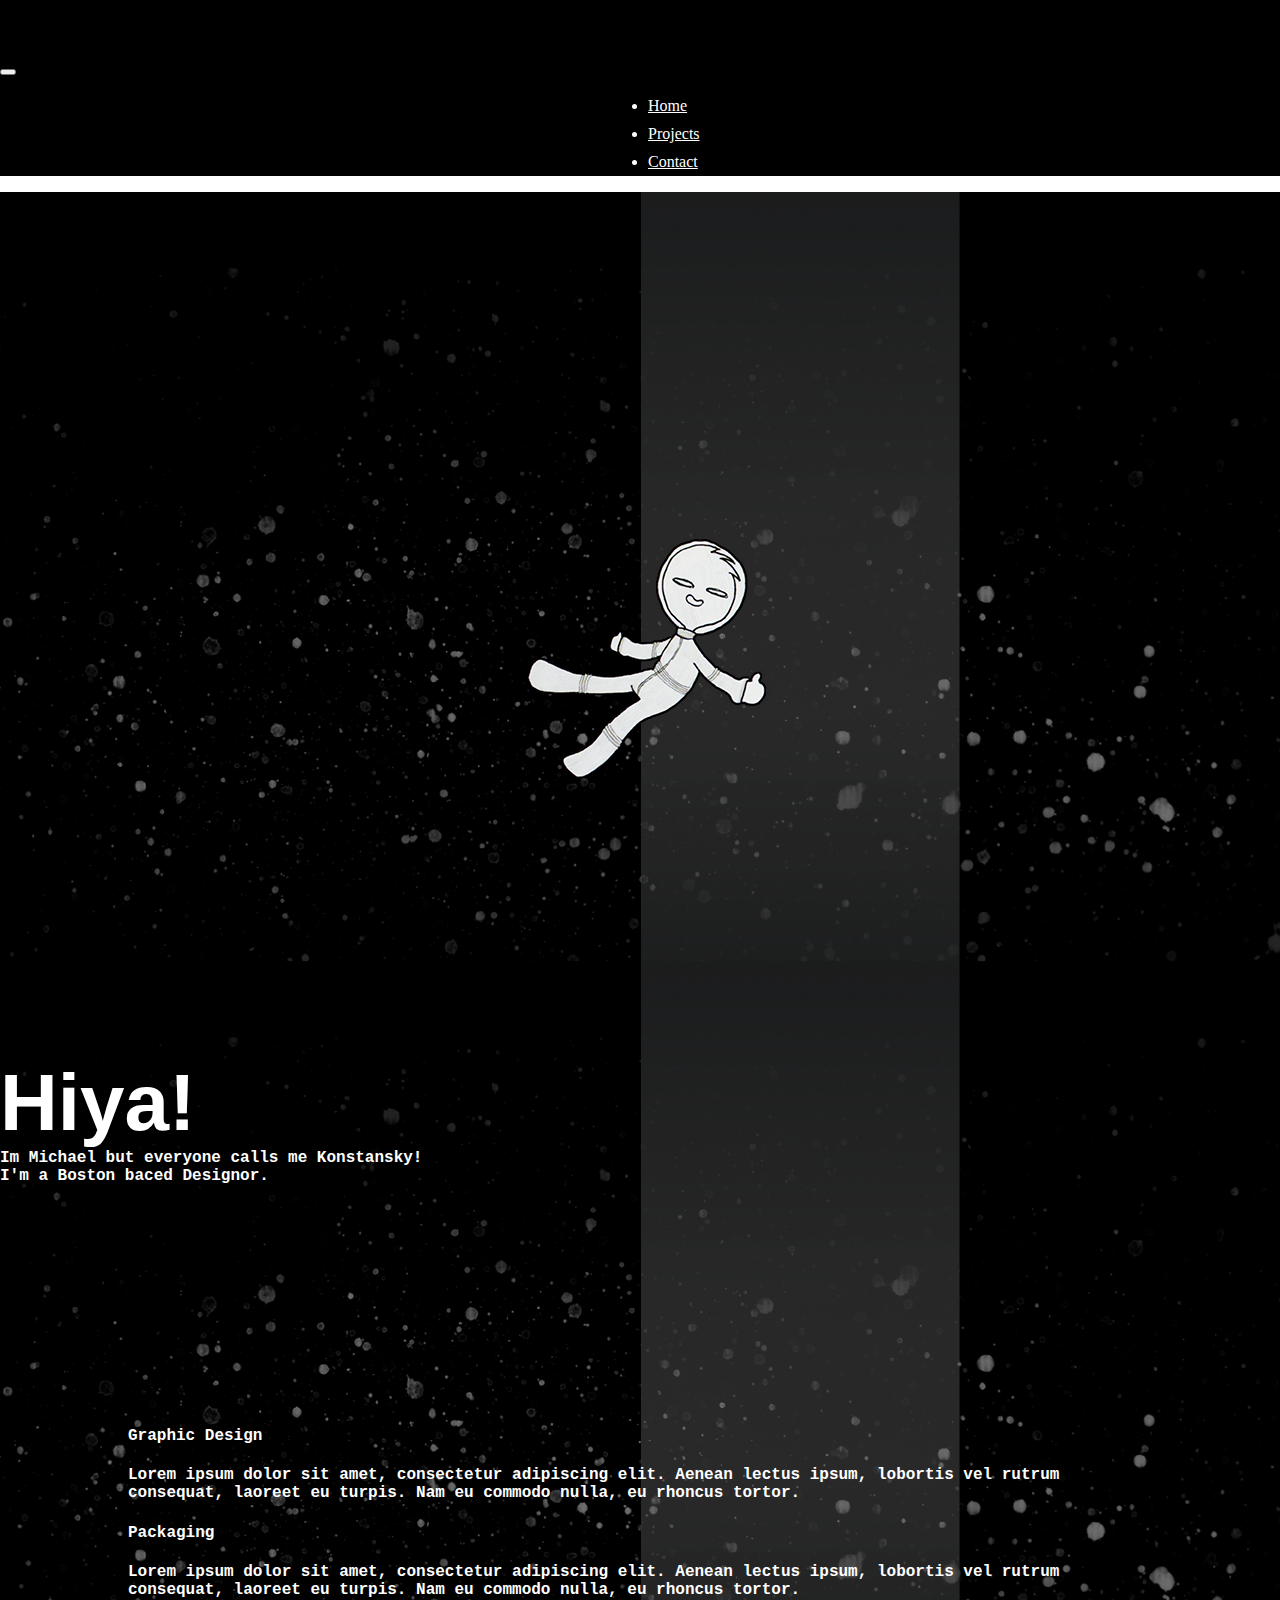
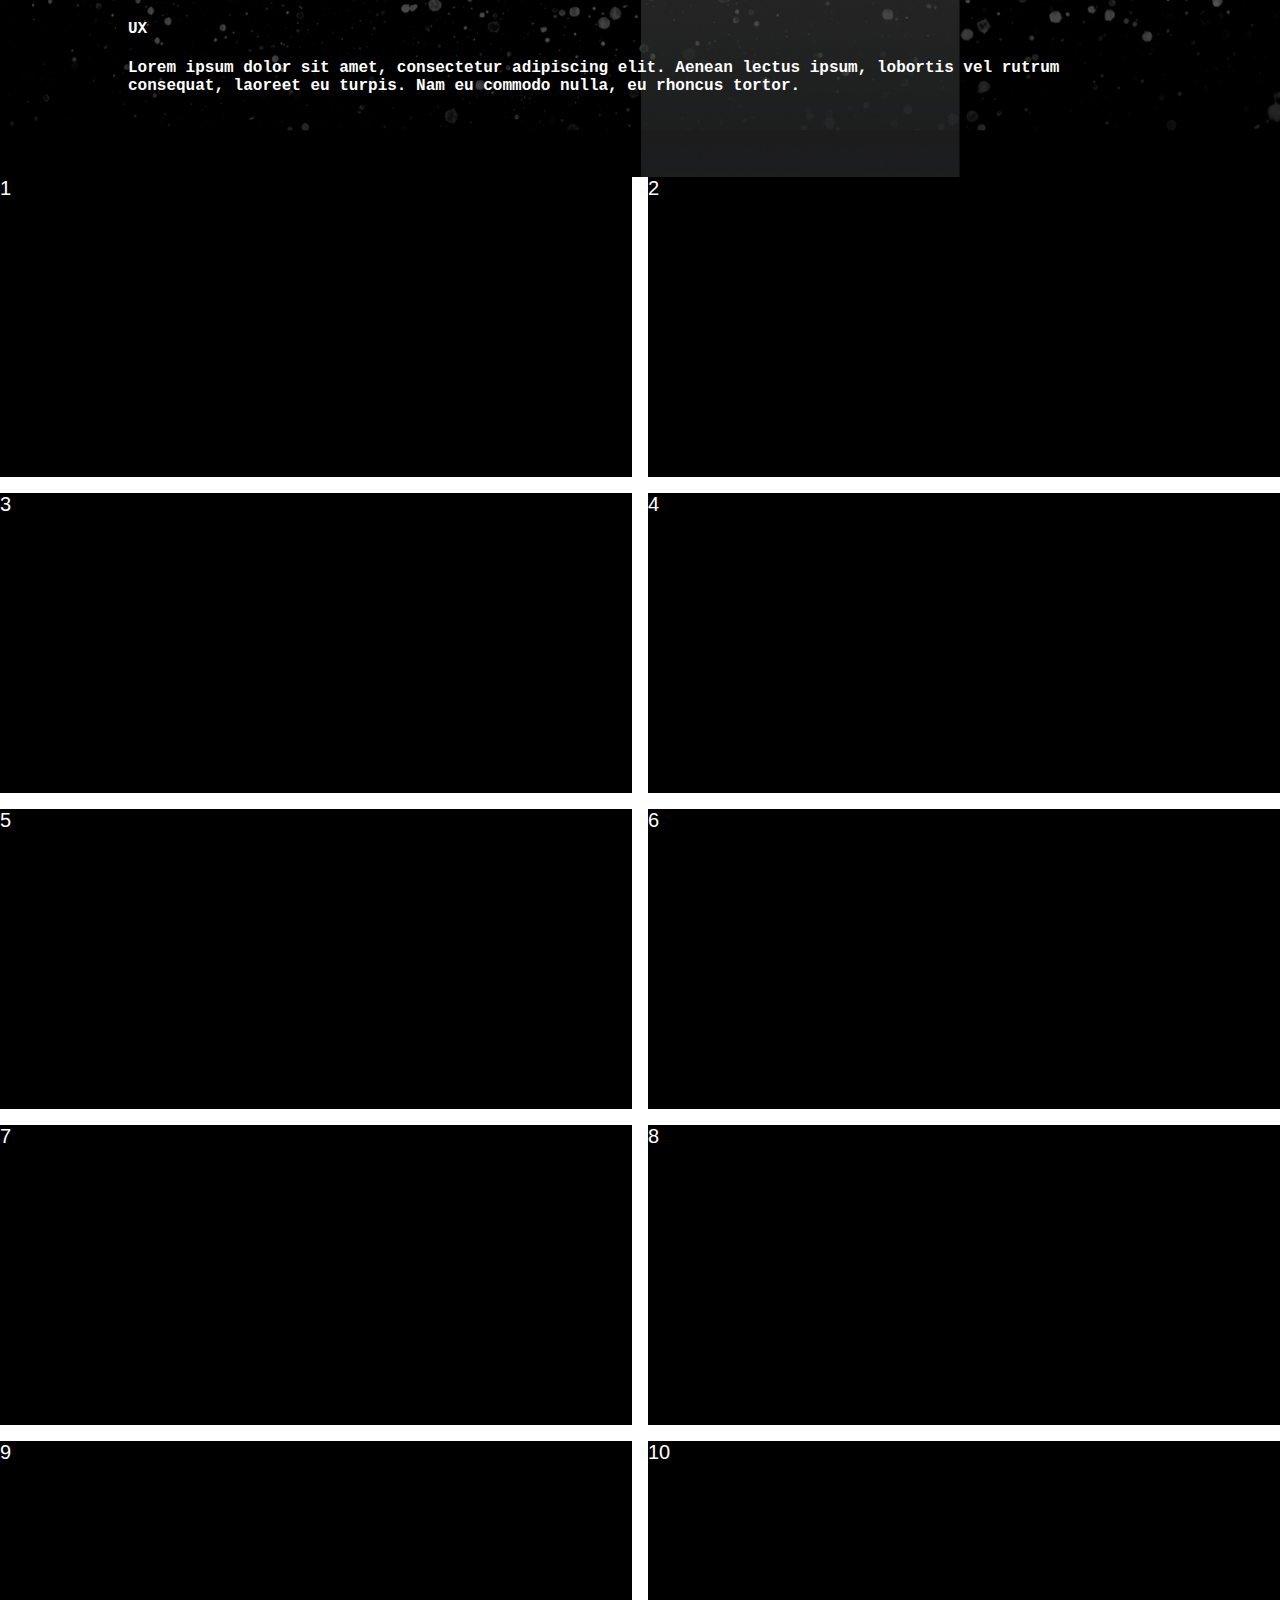
<file: index.html>
<!DOCTYPE html>
<html>
<head>
	<title>Konstansky</title>
	<script src="https://code.jquery.com/jquery-3.3.1.slim.min.js" integrity="sha384-q8i/X+965DzO0rT7abK41JStQIAqVgRVzpbzo5smXKp4YfRvH+8abtTE1Pi6jizo" crossorigin="anonymous"></script>
	<script src="https://cdnjs.cloudflare.com/ajax/libs/popper.js/1.14.3/umd/popper.min.js" integrity="sha384-ZMP7rVo3mIykV+2+9J3UJ46jBk0WLaUAdn689aCwoqbBJiSnjAK/l8WvCWPIPm49" crossorigin="anonymous"></script>
	<link rel="stylesheet" href="https://stackpath.bootstrapcdn.com/bootstrap/4.1.3/css/bootstrap.min.css" integrity="sha384-MCw98/SFnGE8fJT3GXwEOngsV7Zt27NXFoaoApmYm81iuXoPkFOJwJ8ERdknLPMO" crossorigin="anonymous">
	<script src="https://stackpath.bootstrapcdn.com/bootstrap/4.1.3/js/bootstrap.min.js" integrity="sha384-ChfqqxuZUCnJSK3+MXmPNIyE6ZbWh2IMqE241rYiqJxyMiZ6OW/JmZQ5stwEULTy" crossorigin="anonymous"></script>
	<link rel="stylesheet" type="text/css" href="style.css">
</head>
<body>
<nav class="navbar fixed-top navbar-expand-lg navbar-dark">
  <a class="navbar-brand" href="/"><img id="logo" src="logo.png"></a>
  <button class="navbar-toggler" type="button" data-toggle="collapse" data-target="#navbarSupportedContent" aria-controls="navbarSupportedContent" aria-expanded="false" aria-label="Toggle navigation">
    <span class="navbar-toggler-icon"></span>
  </button>

  <div class="collapse navbar-collapse" id="navbarSupportedContent">
    <ul class="navbar-nav sticky-top">
      <li class="nav-item">
        <a class="nav-link" href="#">Home</a>
      </li>
      <li class="nav-item">
        <a class="nav-link" href="#">Projects</a>
      </li>
      	<li class="nav-item">
        <a class="nav-link" href="#">Contact</a>
      </li>

    </ul>
    
  </div>

</nav>

<div class="container mwzero sbg">
	
  <div class="row space-bg">
    <div class="col">
      <img class="image-hero float" src="b3.png">
    </div>
    <div class="col">
      <strong class="mk-name">Hiya!</strong>
      <span id="mk-tagline">Im Michael but everyone calls me Konstansky!<br> I'm a Boston baced Designor. </span>
      <br>

    </div>
  </div>
  <div class="row row-margin">
  	    <div class="col">
<!--      <h4>Lorem ipsum dolor sit amet, consectetur adipiscing elit. Aenean lectus ipsum, lobortis vel rutrum consequat, laoreet eu turpis. Nam eu commodo nulla, eu rhoncus tortor.</h4>-->
    </div>
        <div class="col">
     <h3>Graphic Design</h3>
        <h4 class="whatever">Lorem ipsum dolor sit amet, consectetur adipiscing elit. Aenean lectus ipsum, lobortis vel rutrum consequat, laoreet eu turpis. Nam eu commodo nulla, eu rhoncus tortor.</h4>
    </div>
        <div class="col">
      <h3>Packaging</h3>
            <h4 class="whatever">Lorem ipsum dolor sit amet, consectetur adipiscing elit. Aenean lectus ipsum, lobortis vel rutrum consequat, laoreet eu turpis. Nam eu commodo nulla, eu rhoncus tortor.</h4>
    </div>
        <div class="col">
       <h3>UX</h3>
            <h4 class="whatever">Lorem ipsum dolor sit amet, consectetur adipiscing elit. Aenean lectus ipsum, lobortis vel rutrum consequat, laoreet eu turpis. Nam eu commodo nulla, eu rhoncus tortor.</h4>
    </div>
  </div>
</div>
 <div class="row foldbottom">

  </div>
    <style>
   
      body {
                margin: 0px ;
            }
            
            .grid_parent {
                display: grid;
                grid-template-columns: repeat(2, 1fr);
                grid-gap: 1em;
                grid-auto-rows: minmax(auto,auto);
                align-items: center;
                grid-auto-rows: 
                
            }

            .box_1 {
                background-color:black; 
                grid-column-start: 1;
                grid-column-end: 2;
                grid-row: 1;
            }

            .box_2 {
                background-color: black;
            }

            .box_3 {
                background-color:black ;
            }

            .box_4 {
                background-color: black;
           
            }

            .box_5 {
                background-color: black ;
               
            }

            .box_6 {
                background-color: black;
              
            }

            .box_7 {
                background-color: black ;
            }

            .box_8 {
                background-color: black;
            }

            .box_9 {
                background-color: black;
            }
            .box_10 {
                background-color: black;
            }
            .shared {
                width: auto;
                height: 300px;
                padding: 0px ;
                color: white;
                font-family: Helvetica;
                font-size: 20px ;
                margin-left: 0%;
                margin-right: 0%;
            }
        </style>
    <body>
<div class="piccs">
        <div class="grid_parent">
            <div class="box_1 shared">1
            </div>
            <div class="box_2 shared">2
            </div>
            <div class="box_3 shared">3
            </div>
            <div class="box_4 shared">4
            </div>
            <div class="box_5 shared">5
            </div>
            <div class="box_6 shared">6
            </div>
            <div class="box_7 shared">7
            </div>
            <div class="box_8 shared">8
            </div>
            <div class="box_9 shared">9
            </div>
            <div class="box_9 shared">10
            </div>
        </div>
    </div>

    </body>
    
    
    
    
    

    
    
    
    
    
    
    
    
    
    
    
    
    
    
    
    
    
    
<div class="container whitebg">
	
	 

</div>
    <footer>
  <h4 class="whatever">Lorem ipsum dolor sit amet, consectetur adipiscing elit.</h4>
</footer>
</body>
</html>
</file>
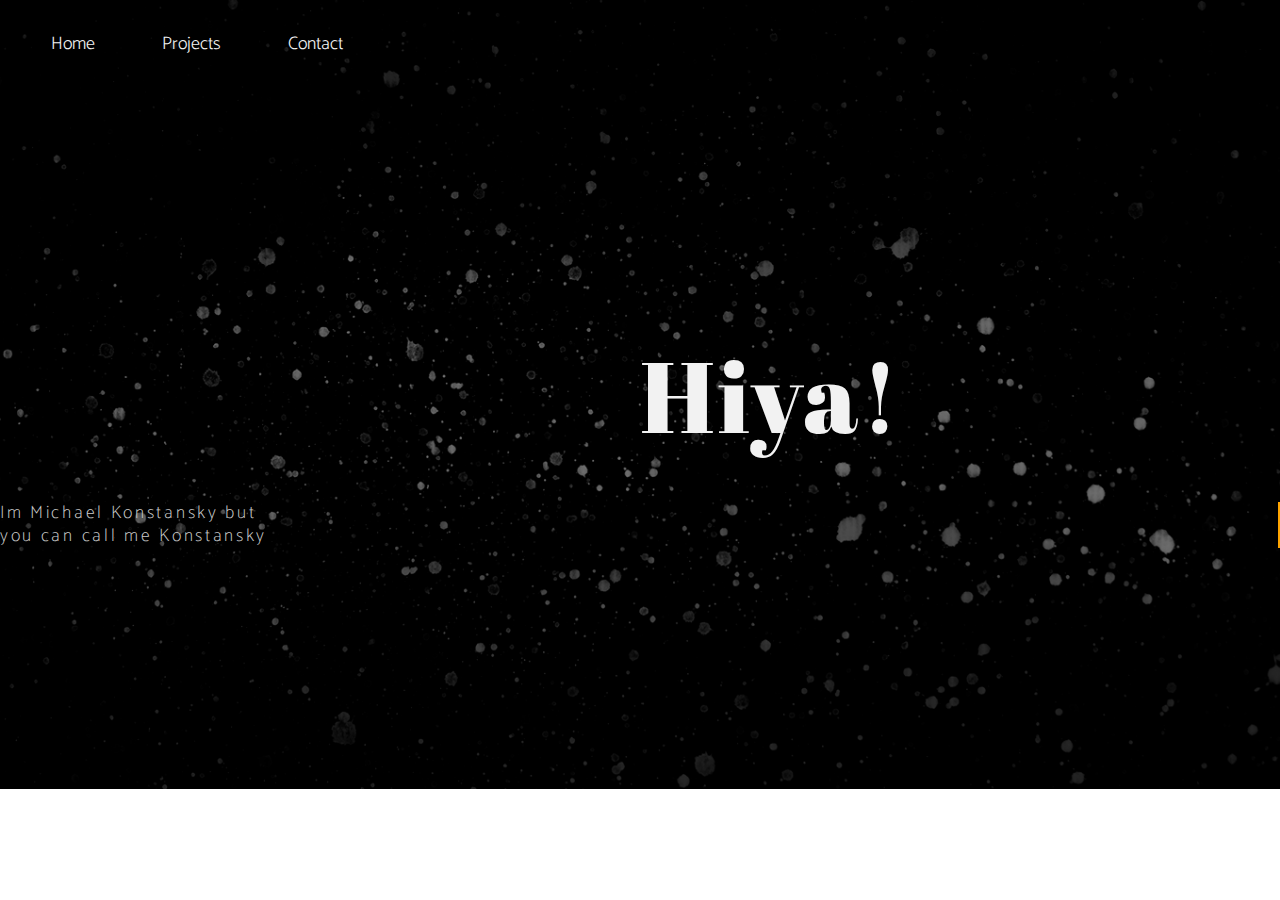
<file: konstansky.html>
<!DOCTYPE html>
<html>
    <head>
    <link rel="stylesheet" href="konstansky.css">
    <link href="https://fonts.googleapis.com/css?family=Abril+Fatface|Catamaran" rel="stylesheet">
        <script src="konstansky.js"></script>
        
        <meta name="viewport" content="width=device-width, initial-scale=1">
<style>
    body {
  margin: 0;
  font-size: 28px;
  font-family: 'Catamaran', sans-serif;
  font-weight: 300;
}

    .header {
  background-color: #f1f1f1;
  padding: 30px;
  text-align: center;
}
/* Style the navbar */
    #navbar {
  overflow: hidden;
/*  background-color: #333;*/
/*        fix blend mode*/
  background-blend-mode: multiply;
}
/* Navbar links */
    #navbar a {
  float: left;
  display: inline-block;
        margin-left: 35px;
        margin-top: 15px;
        padding-left:10px;
  color: #f2f2f2;
  text-align: center;
  padding: 14px 16px;
  text-decoration: none;
  font-size: 18px;
  text-shadow: 0 0 15px rgba(0,0,0,0.3)

}

    #navbar a:hover {
/*  background-color: #ddd;*/
  color: skyblue;
}

    #navbar a.active {
/*  background-color: #ddd;*/
  color: skyblue;
}
/* Page content */
    .content {
  padding: 16px;
}
/* The sticky class is added to the navbar with JS when it reaches its scroll position */
    .sticky {
  position: fixed;
  top: 0;
  width: 100%;
}
/* Add some top padding to the page content to prevent sudden quick movement (as the navigation bar gets a new position at the top of the page (position:fixed and top:0) */
.sticky + .content {
  padding-top: 60px;
}
</style>
</head>
<body>

<div id="navbar">
<!--<a class="active" href="javascript:void(0)">Home</a>-->
    <a href="konstansky.html">Home</a>
  <a href="projects.html">Projects</a>
  <a href="javascript:void(0)">Contact</a>
</div>
    

<!--  <div class="typewriter">  -->
    <h1>Hiya!</h1>
<!--    </div>-->
<!--    <h2>Designer</h2>-->
   <div class="typewriter">
    <h3>Im Michael Konstansky but <br>you can call me Konstansky</h3>
    </div>
</body>
</html>
</file>
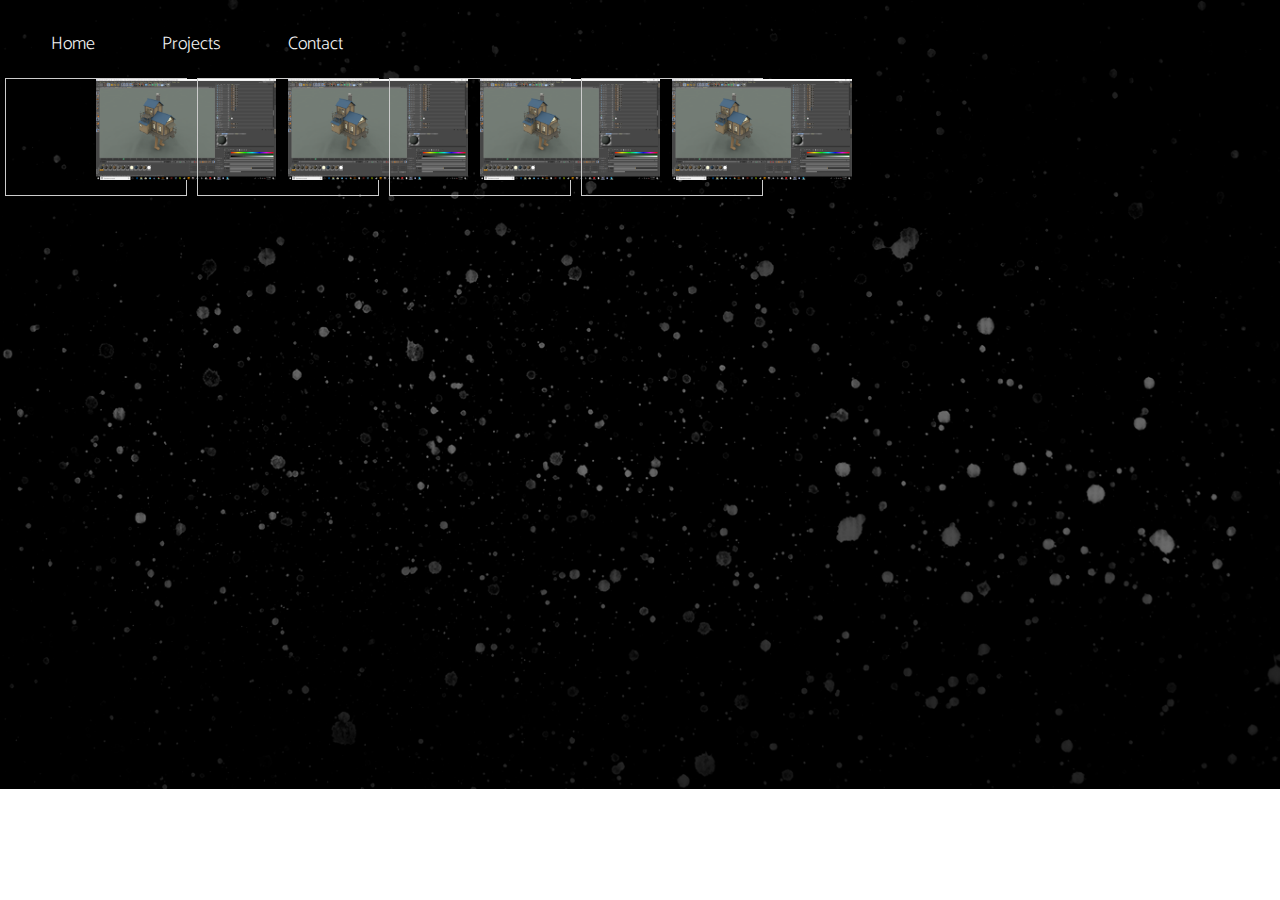
<file: projects.html>
<!DOCTYPE html>
<html>
    <head>
    <link rel="stylesheet" href="konstansky.css">
    <link href="https://fonts.googleapis.com/css?family=Abril+Fatface|Catamaran" rel="stylesheet">
        <script src="konstansky.js"></script>
        
        <meta name="viewport" content="width=device-width, initial-scale=1">
<style>
    body {
  margin: 0;
  font-size: 28px;
  font-family: 'Catamaran', sans-serif;
  font-weight: 300;
}

    .header {
  background-color: #f1f1f1;
  padding: 30px;
  text-align: center;
}
/* Style the navbar */
    #navbar {
  overflow: hidden;
/*  background-color: #333;*/
/*        fix blend mode*/
  background-blend-mode: multiply;
}
/* Navbar links */
    #navbar a {
  float: left;
  display: inline-block;
        margin-left: 35px;
        margin-top: 15px;
        padding-left:10px;
  color: #f2f2f2;
  text-align: center;
  padding: 14px 16px;
  text-decoration: none;
  font-size: 18px;
  text-shadow: 0 0 15px rgba(0,0,0,0.3)

}

    #navbar a:hover {
/*  background-color: #ddd;*/
  color: skyblue;
}

    #navbar a.active {
/*  background-color: #ddd;*/
  color: skyblue;
}
/* Page content */
    .content {
  padding: 16px;
}
/* The sticky class is added to the navbar with JS when it reaches its scroll position */
    .sticky {
  position: fixed;
  top: 0;
  width: 100%;
}
/* Add some top padding to the page content to prevent sudden quick movement (as the navigation bar gets a new position at the top of the page (position:fixed and top:0) */
.sticky + .content {
  padding-top: 60px;
}
</style>
</head>
<body>

<div id="navbar">
<!--<a class="active" href="javascript:void(0)">Home</a>-->
    <a href="konstansky.html">Home</a>
  <a href="projects.html">Projects</a>
  <a href="javascript:void(0)">Contact</a>
</div>
  <style>
div.gallery {
    margin: 5px;
    border: 1px solid #ccc;
    float: left;
    width: 180px;
}

div.gallery:hover {
    border: 1px solid #777;
}

div.gallery img {
    width: 100%;
    height: auto;
}

div.desc {
    padding: 15px;
    text-align: center;
}
</style>
<body>
<!--FIX! no image / can't size up-->
<div class="gallery">
  <a target="_blank" href="s1.png">
    <img src="s1.png" alt="s1" width="600" height="400">
  </a>
<!--  <div class="desc">Add a description of the image here</div>-->
</div>

<div class="gallery">
  <a target="_blank" href="s1.png">
    <img src="s1.png" alt="s1" width="600" height="400">
  </a>
<!--  <div class="desc">Add a description of the image here</div>-->
</div>

<div class="gallery">
  <a target="_blank" href="s1.png">
    <img src="s1.png" alt="s1" width="600" height="400">
  </a>
<!--  <div class="desc">Add a description of the image here</div>-->
</div>

<div class="gallery">
  <a target="_blank" href="s1.png">
    <img src="s1.png" alt="s1" width="600" height="400">
  </a>
<!--  <div class="desc">Add a description of the image here</div>-->
</div>
</body>
</html>
</file>
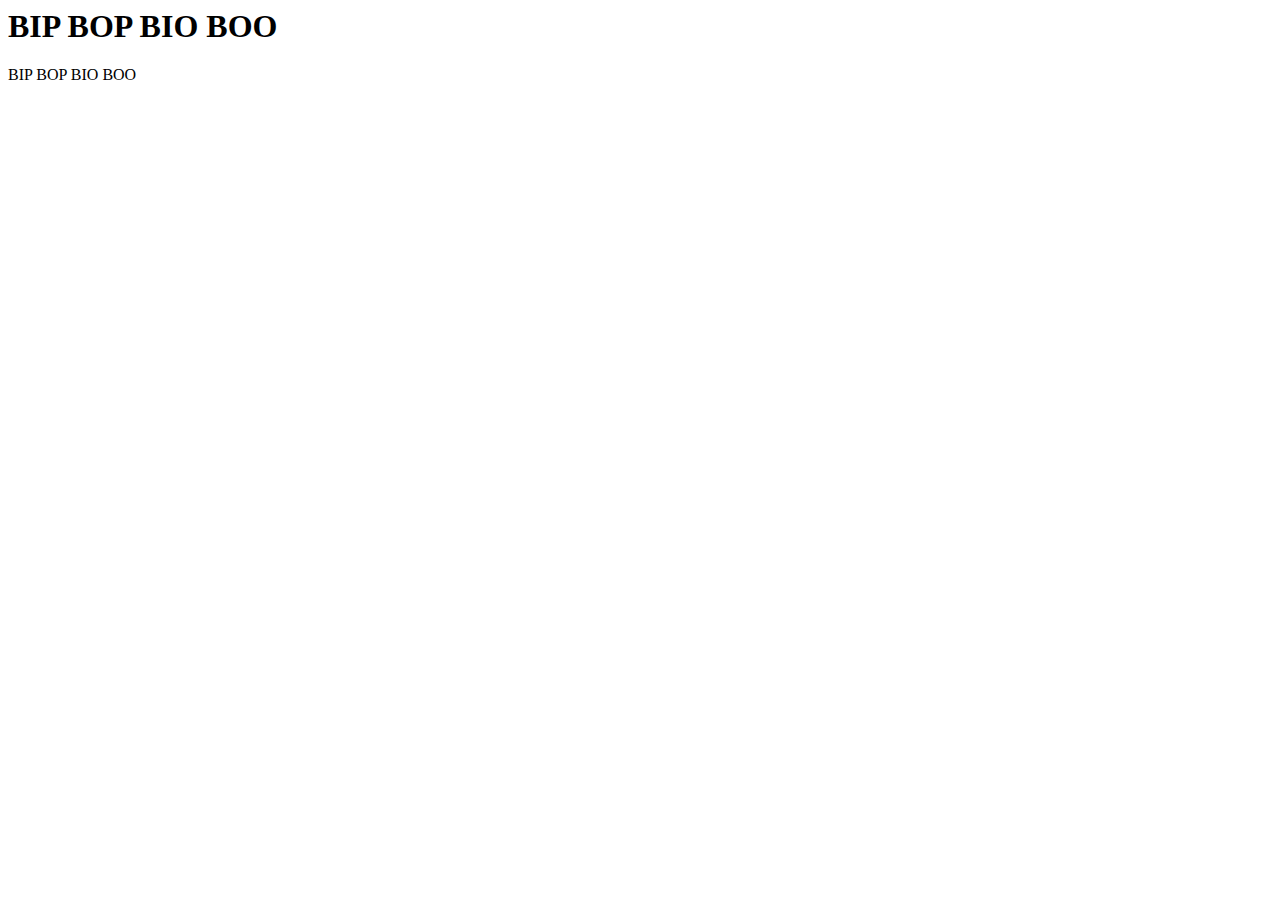
<file: projects/2/extra.html>
<html>
<body>
    <link type="text/css" href="extrastyle.css">
<!--
    <style type="text/css">
        p{color: aqua}
    </style>
-->
    
    <h1 class="blue">
    BIP BOP BIO BOO
    </h1>
    <p>
    BIP BOP BIO BOO
    </p>
    </body>
    

</html>
</file>
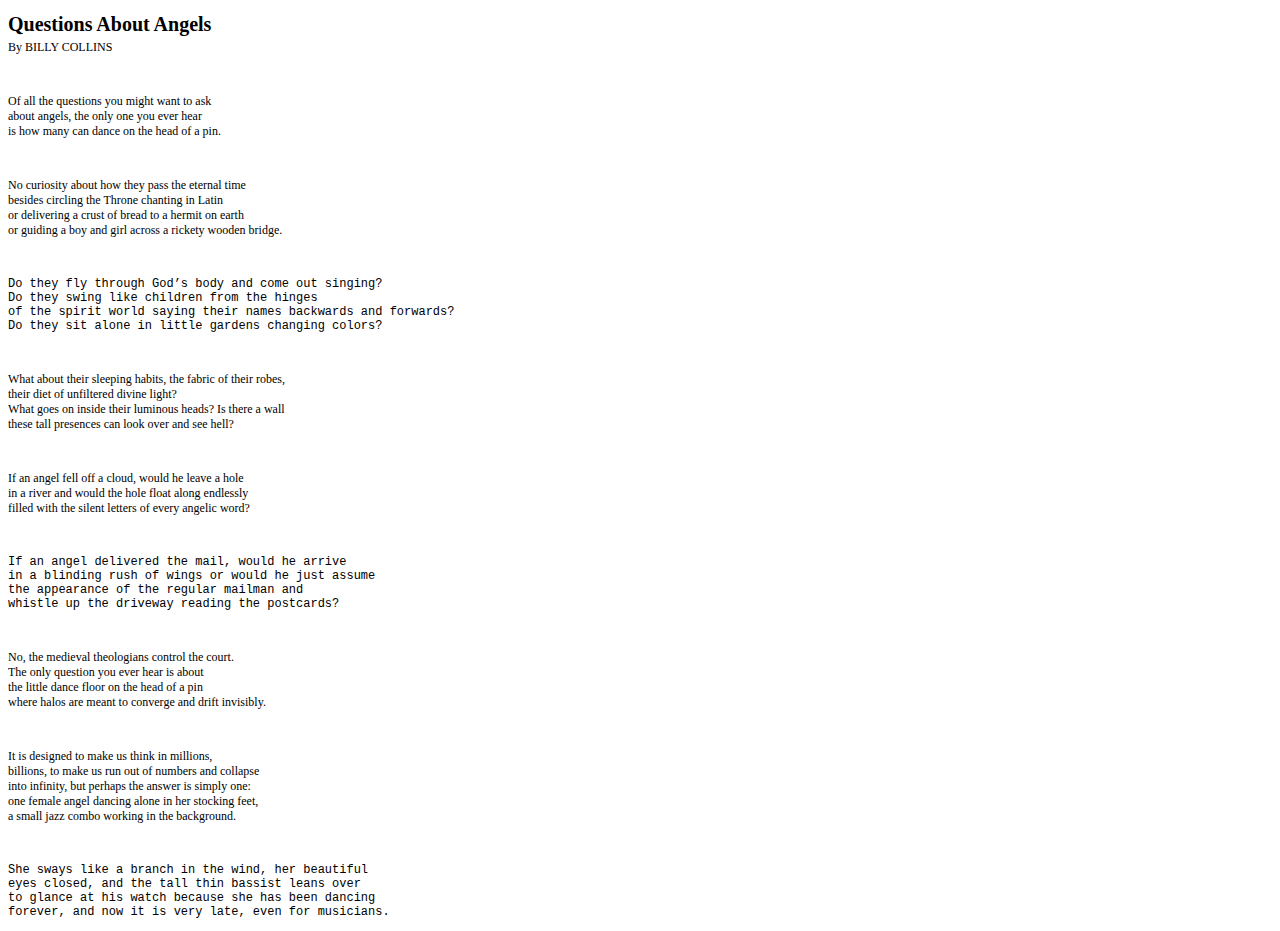
<file: projects/questions about angels - distibute/questions about angels.html>
<!DOCTYPE html>
<html lang="en">
<head>
    <link rel="stylesheet" href="angels.css" >
    <meta charset="UTF-8">
    <title>Questions About Angels</title>
</head>
<body>
<h1>Questions About Angels</h1>
<h2>By <span id="author">Billy Collins</span></h2>

<h3>stanza 1</h3>

<p class="green">Of all the questions you might want to ask<br/>
    about angels, the only one you ever hear<br/>
    is how many can dance on the head of a pin.</p>

<h3>stanza 2</h3>

<p class="blue">No curiosity about how they pass the eternal time<br/>
    besides circling the Throne chanting in Latin<br/>
    or delivering a crust of bread to a hermit on earth<br/>
    or guiding a boy and girl across a rickety wooden bridge.</p>

<h3>stanza 3</h3>

<p class="pink">Do they fly through God’s body and come out singing?<br/>
    Do they swing like children from the hinges<br/>
    of the spirit world saying their names backwards and forwards?<br/>
    Do they sit alone in little gardens changing colors?</p>

<h3>stanza 4</h3>

<p class="blue">What about their sleeping habits, the fabric of their robes,<br/>
    their diet of unfiltered divine light?<br/>
    What goes on inside their luminous heads? Is there a wall<br/>
    these tall presences can look over and see hell?</p>

<h3>stanza 5</h3>

<p class="green">If an angel fell off a cloud, would he leave a hole<br/>
    in a river and would the hole float along endlessly<br/>
    filled with the silent letters of every angelic word?</p>

<h3>stanza 6</h3>

<p class="pink">If an angel delivered the mail, would he arrive<br/>
    in a blinding rush of wings or would he just assume<br/>
    the appearance of the regular mailman and<br/>
    whistle up the driveway reading the postcards?</p>

<h3>stanza 7</h3>

<p class="green">No, the medieval theologians control the court.<br/>
    The only question you ever hear is about<br/>
    the little dance floor on the head of a pin<br/>
    where halos are meant to converge and drift invisibly.</p>

<h3>stanza 8</h3>

<p class="blue">It is designed to make us think in millions,<br/>
    billions, to make us run out of numbers and collapse<br/>
    into infinity, but perhaps the answer is simply one:<br/>
    one female angel dancing alone in her stocking feet,<br/>
    a small jazz combo working in the background.</p>

<h3>stanza 9</h3>

<p class="pink">She sways like a branch in the wind, her beautiful<br/>
    eyes closed, and the tall thin bassist leans over<br/>
    to glance at his watch because she has been dancing<br/>
    forever, and now it is very late, even for musicians.</p>

</body>
</html>
</file>
<file: style.css>
<link href="https://fonts.googleapis.com/css?family=Space+Mono" rel="stylesheet">

<link rel="stylesheet" href="https://use.typekit.net/etr8umi.css">

body {
	color: white;
}

.mk-name {
	font-size: 5em;
	margin-top: 3em;
	display: inline-block;
    color: #ffffff;
    font-family: interstate, sans-serif;
    font-weight: 800;
    font-style: normal;
}

#mk-tagline {
	display: block;
    font-family: 'Space Mono', monospace;
     font-weight: bold;
    color: #ffffff;
}

.row-margin {
	max-width: 80%;
	margin-left: 10%;
	padding-bottom:60px;
    
}

.space-bg {

	padding-bottom: 13em;
}

.sbg {
		background-image: url("b5.png");
	background-repeat: repeat;
    background-position: top center;
    background-size: 100%;
}

.mwzero {
	max-width: none;
}

.image-hero {
	margin-left: 40%;
	margin-top: 25%;
}
nav {
/*    margin-left: 10em ;*/
/*    margin-right: 10em ;*/
    color: white
    
}

.navbar {
/*	background-color: rgba(51, 51, 51, .28);*/
    background-color: black;
/*	border-bottom: 1px solid #333;*/
}

/*
.navbar-brand {
	margin-left: 10%;
    width: 25px;
}
*/
#logo {
/*    background-image: url("logo.png");*/
    
    width: 70px ;
    margin-left: 100%;
/*    margin-left: 5em;*/
/*    height: 50px;*/
/*    border: 1px solid red ;*/
}

.navbar-nav {
	margin-left: 47.5%;
}

@keyframes floating {
	0% {transform: translatey(-20px) rotate(-2deg);}
	50% {transform: translatey(0px) rotate(3deg); }
	100% {transform: translatey(-20px) rotate(-2deg);}
}

.float {
	animation-timing-function: ease-in-out;
	animation-name: floating;
	animation-duration: 5s;
	animation-iteration-count: infinite;
}

/*
.foldbottom {
	height: 180px;
	background: url("break.png");
    background-size: 100%;
	background-repeat: repeat-x;
*/
    
}

.whitebg {
	background-color: #ffffff;
	color: #333;

}
.nav-item {
    padding: 5px;
    padding-right: 50px;
    padding-left: 0px;
    color: #ffffff;
/*    text-shadow: 0 0 8px rgba(0, 0, 0, 0.66);*/
}

a.nav-link { color: #ffffff;}

div.gallery {
    margin-top: 30px;
/*    border: 1px solid #ccc;*/
    float: left;
    width: 100%;
}

div.gallery:hover {
/*    border: 1px solid #777;*/
}

div.gallery img {
    width: 100%;
    max-height: 200px;
    height: auto;
}

div.desc {
/*    padding: 15px;*/
    text-align: center;
}

p {font-family: 'Space Mono', monospace;
 color: #000000;
font-size: 16px;}


h4.whatever {font-family: 'Space Mono', monospace;
 color: #ffffff;
/* font-weight: bold;*/
font-size: 16px;}

h3 {
    font-family: 'Space Mono', monospace;
 color: #ffffff;
/*font-weight: bold;*/
font-size: 16px;}
</file>
<file: konstansky.css>
ul {
    list-style-type: none;
    margin: 0;
    padding: 0;
    overflow: hidden;
    position: fixed;
    top: 0;
    width: 100%;
}


li {
   float: left;
    display:inline-block;
/*    margin-left: 50%;*/
}

li a {
    display: block;
    color: white;
    text-align: center;
    padding: 25px 25px;
    text-decoration: none;
}

li a:hover:not(.active) {
    background-color: #111;
}

.active {
    background-color: #4CAF50;
}





.typewriter h3 {
  overflow: hidden; /* Ensures the content is not revealed until the animation */
  border-right: .15em solid orange; /* The typwriter cursor */
  white-space: nowrap; /* Keeps the content on a single line */
  margin: 0 auto; /* Gives that scrolling effect as the typing happens */
  letter-spacing: .15em; /* Adjust as needed */
  animation: 
    typing 3.5s steps(40, end),
    blink-caret .75s step-end infinite;
}

 The typing effect 
@keyframes typing {
  from { width: 0 }
  to { width: 100% }
}

 The typewriter cursor effect 
@keyframes blink-caret {
  from, to { border-color: transparent }
  50% { border-color: orange; }
}












body {
background-image: url("b2.png");
/*background-color: #333;*/
/*background-blend-mode: multiply;*/
background-repeat: no-repeat;
background-position: center top;
background-attachment: fixed;
background-size: 100%;}

h1 {
    line-height: .8;
    font-family: 'Abril Fatface', cursive;
    letter-spacing: 3px;
    font-weight: 500;
    text-align: left;
    margin-top: 22%;
    font-size: 100px;
    margin-left: 50%;
    color: #f2f2f2;
    text-shadow: 0 0 15px rgba(0,0,0,0.3);
    /*Line Hight Fixes Needed    */
}

h2 {
    line-height: .8;
    font-family: 'Catamaran', sans-serif;
    text-align: left;
    margin-top: -30px;
    font-weight: 300;
    font-size: 42px;
    margin-left: 50%;
    color: #f2f2f2;
    text-shadow: 0 0 15px rgba(0,0,0,0.3);
}

h3 {
    line-height: 1.3;
    font-family: 'Catamaran', sans-serif;
    text-align: left;
    margin-top: -20px;
    font-weight: 100;
    font-size: 18px;
    margin-left: 50%;
    color: #cbcbcb;
    text-shadow: 0 0 15px rgba(0,0,0,0.3);
}

img {
   margin-left: 50%; 
}
</file>
<file: projects/2/extrastyle.css>
.blue {
    color: aqua;
}

h1 {
    color:brown;
}
p {
    color: blueviolet
}
</file>
<file: projects/questions about angels - distibute/angels.css>
/* Put your CSS here. */
body {
    background-color: white;
}

h1 {
    font-family: Georgia;
    font-size: 20px;
    color: black;
}
h2{
    font-size: 12px;
    color: black;
    font-family: Georgia;
    margin-top: -10px;
    font-weight: 100;
}
h3{
    font-size: 12px;
    font-family: verdana;
    color: gray;
    visibility: hidden;
}
p{
    font-size: 12px;
    color: black !important;
}

.green {
    color: green;
    font-family: Helvetica LD Std;
}
.blue {
    color: blue;
    font-family:Georgia; 
}
.pink {
    color: hotpink;
    font-family:courier;
}

#author {text-transform: uppercase;}
</file>
